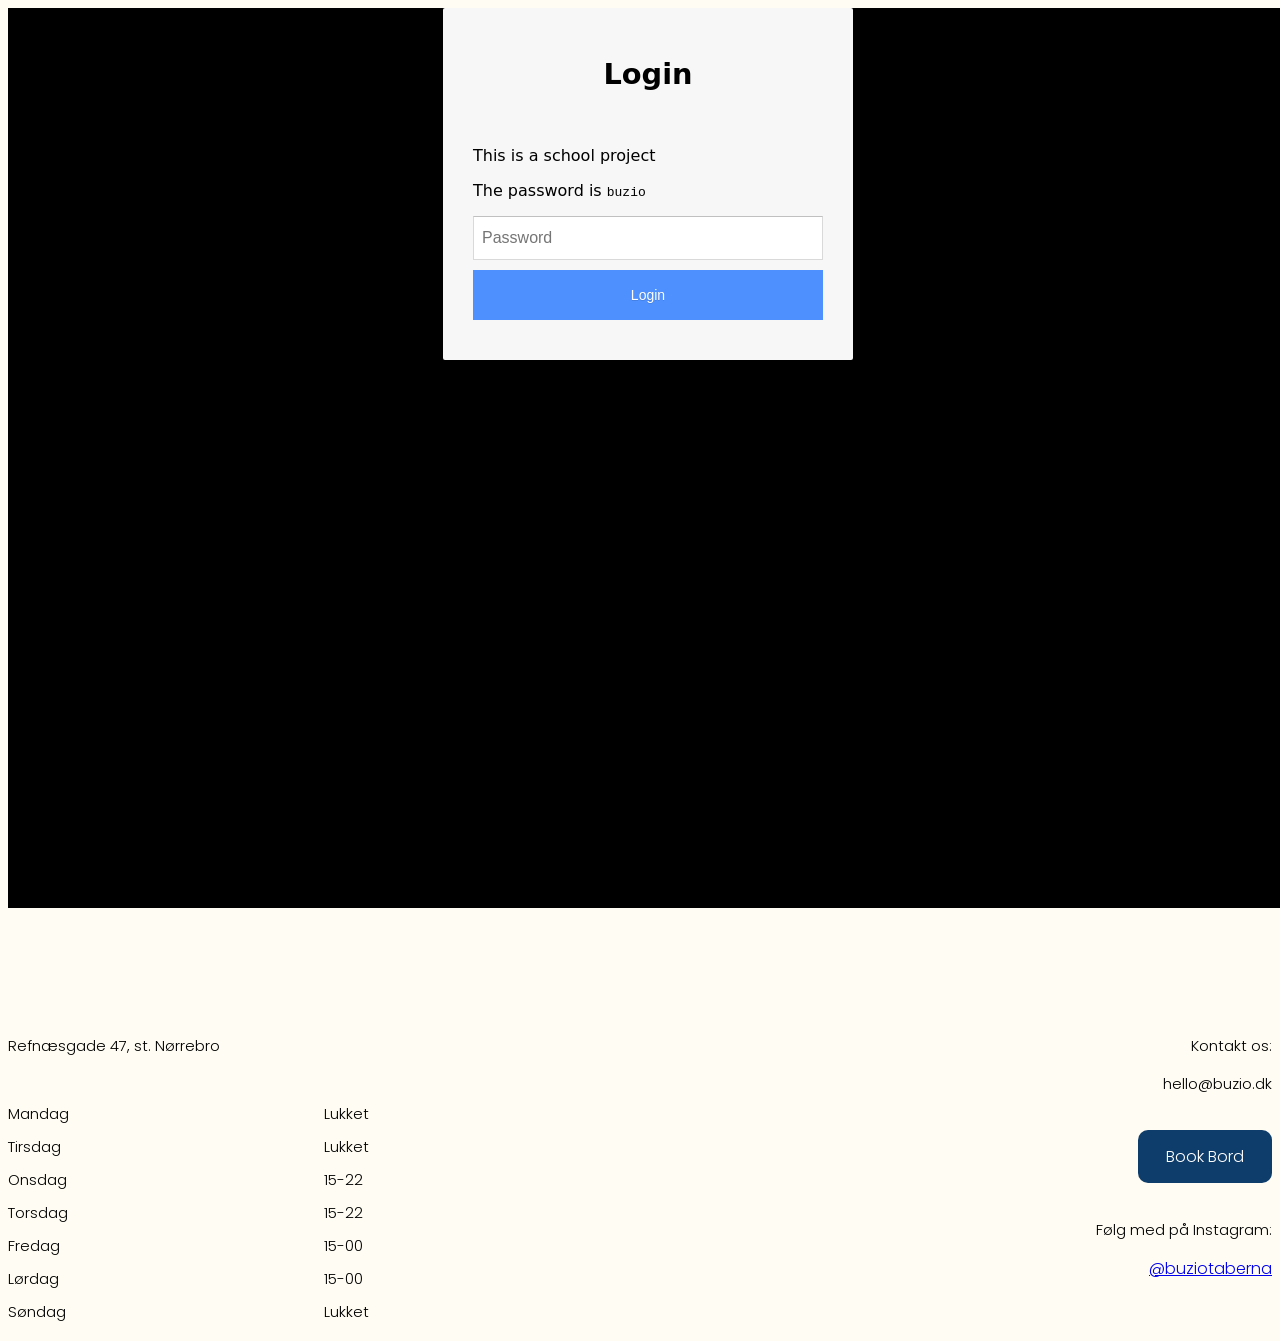
<file: begivenheder.html>
<!doctype html>
<html lang="da">
  <head>
    <meta charset="UTF-8" />
    <meta name="viewport" content="width=device-width, initial-scale=1.0" />
    <title>Begivenheder</title>
    <meta name="robots" content="noindex" />
    <link rel="icon" type="img/webp" href="img/buzio logo.webp" />
    <link rel="stylesheet" href="css/generel.css" />
    <link rel="stylesheet" href="css/style.css" />
    <link rel="stylesheet" href="css/begivenheder.css" />
    <link rel="preconnect" href="https://fonts.googleapis.com" />
    <link rel="preconnect" href="https://fonts.gstatic.com" crossorigin />
    <link href="https://fonts.googleapis.com/css2?family=Poppins:ital,wght@0,100;0,200;0,300;0,400;0,500;0,600;0,700;0,800;0,900;1,100;1,200;1,300;1,400;1,500;1,600;1,700;1,800;1,900&display=swap" rel="stylesheet" />
  </head>
  <body>
    <header>
      <a href="index.html"><img class="logo_buzio" src="img/buziotransparant.png" alt="logo" /></a>
      <div class="burger" id="burger" onclick="toggleMenu()">☰</div>
      <nav id="menu">
        <ul>
          <li><a href="menu.html">HVAD VI TILBYDER</a></li>
          <li><a href="om-os.html">OM OS</a></li>
          <li><a href="begivenheder.html">BEGIVENHEDER</a></li>
          <li><a href="kontakt.html">KONTAKT OS</a></li>
        </ul>
      </nav>
    </header>

    <main>
      <h1 class="overskrift">BEGIVENHEDER</h1>
      <div class="begivenheder_grid">
        <img class="begivenheder_pad" src="img/sommerbingopic.webp" alt="sommerbingo" />
        <div class="dato">
          <p>TORSDAG</p>
          <p>21/5</p>
        </div>
        <div class="tredje">
          <h3>SOMMER BINGO</h3>
          <a href="https://shop.fresto.io/en/features/events/signup" target="_blank" class="book-btn"> SIGN UP</a>
        </div>
        <p>
          Sommer bingo med sangria!!! Lad os skyde sommeren igang med bingo og sangria. Kom og nyd god stemning samt vind en masse fede præmie, når Jasper og Wilma råber bingotallene op! Første tal råbes kl 18, så kom før hvis i skal spise:) vi ses!
          Ps. Prisen er inkl det første glas sangria og en bingoplade!
        </p>
      </div>
      <div class="begivenheder_grid">
        <img class="begivenheder_pad" src="img/billederafpiger.webp" alt="speeddating" />
        <div class="dato">
          <p>ONSDAG</p>
          <p>10/6</p>
        </div>
        <div class="tredje">
          <h3>SPEED-DATING</h3>
          <a href="https://shop.fresto.io/en/features/events/signup" target="_blank" class="book-btn"> SIGN UP</a>
        </div>
        <p>
          Speeddating på Búzio!!! Kom og mød en masse nye mennesker til en hyggelig aften med gode samtaler, grin og måske lidt sommerfugle i maven. Du får korte dates i afslappede omgivelser, og værterne sørger for god stemning hele aftenen:) Måske
          finder du et match – måske får du bare en virkelig sjov aften. Vi ses!
        </p>
      </div>
    </main>

    <footer>
      <div class="footer_grid">
        <div>
          <p>Refnæsgade 47, st. Nørrebro</p>

          <div class="footer_times_grid">
            <div>
              <ul>
                <li>Mandag</li>
                <li>Tirsdag</li>
                <li>Onsdag</li>
                <li>Torsdag</li>
                <li>Fredag</li>
                <li>Lørdag</li>
                <li>Søndag</li>
              </ul>
            </div>
            <div>
              <ul>
                <li>Lukket</li>
                <li>Lukket</li>
                <li>15-22</li>
                <li>15-22</li>
                <li>15-00</li>
                <li>15-00</li>
                <li>Lukket</li>
              </ul>
            </div>
          </div>
        </div>

        <div class="footer_kontakt">
          <h3>Kontakt os:</h3>
          <p>hello@buzio.dk</p>
          <a href="https://shop.fresto.io/en/buzio/booking?fbclid=PAZXh0bgNhZW0CMTEAAadDk9Q4BpulBY5hyakHiUbHq-7938nCb5w2bIYwGAvIQYwLvLKrNh6DSdf_0w_aem_bSbhaNjPGREs4haC2Uv3WA" target="_blank" class="book-btn"> Book Bord </a>
          <!-- cta knap -->
          <h3>Følg med på Instagram:</h3>
          <a href="https://www.instagram.com/buziotaberna?utm_source=ig_web_button_share_sheet&igsh=ZDNlZDc0MzIxNw==">@buziotaberna</a>
        </div>
      </div>
    </footer>
    <script src="js/script.js"></script>
  </body>
  <script src="js/login.js"></script>
</html>
</file>
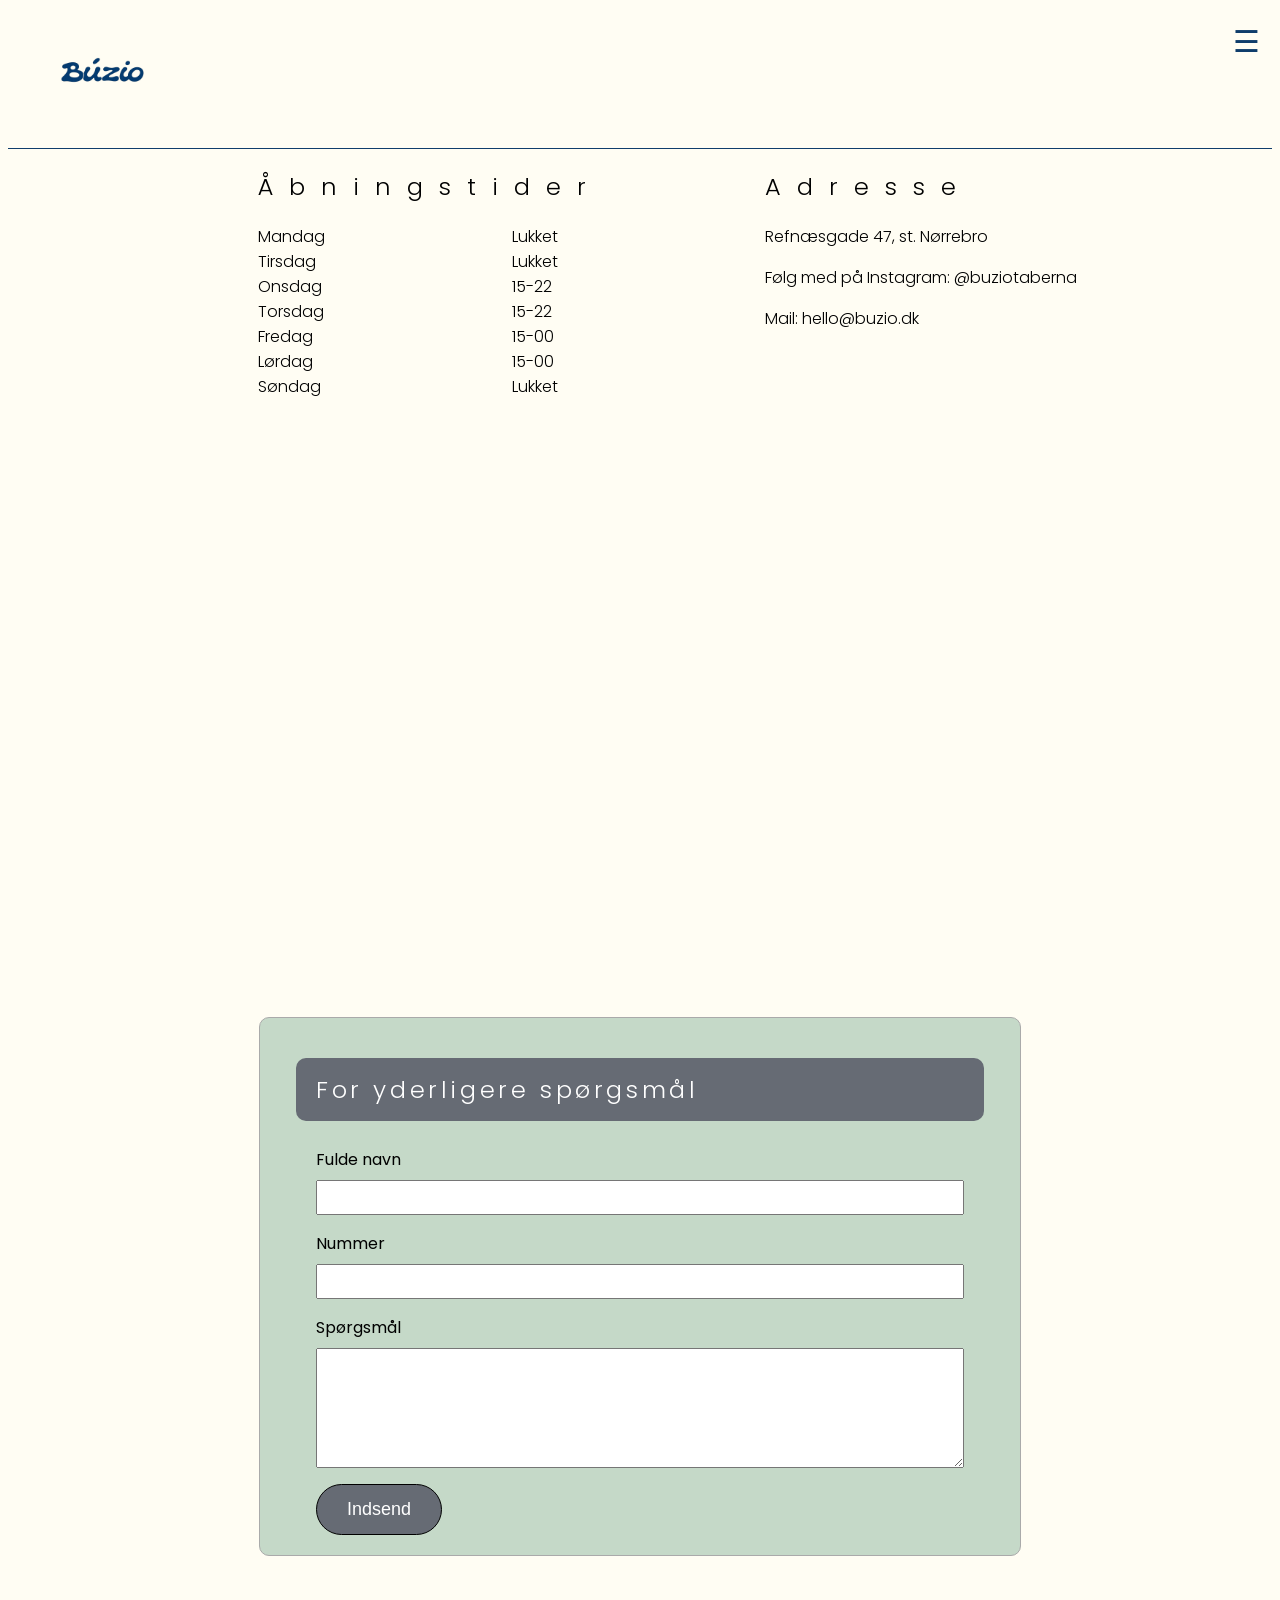
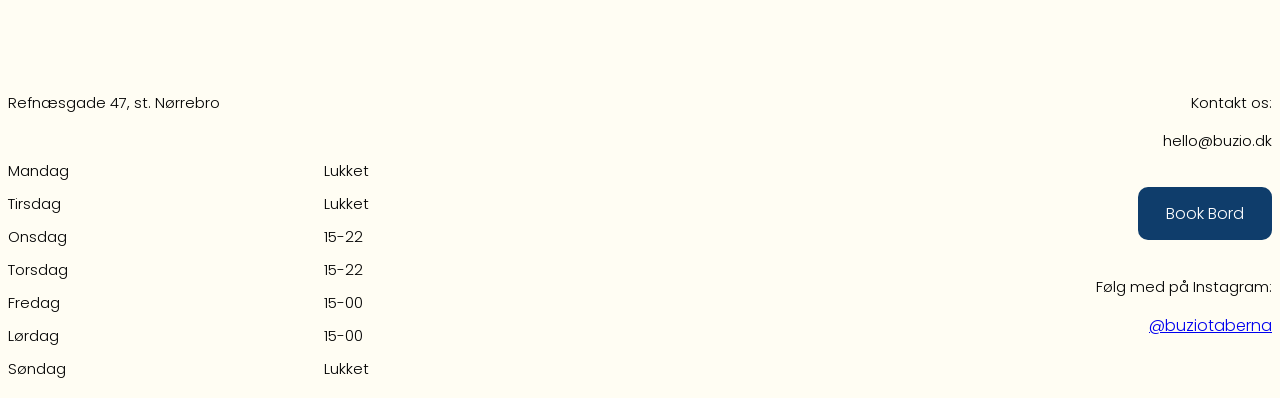
<file: kontakt.html>
<!doctype html>
<html lang="da">
  <head>
    <meta charset="UTF-8" />
    <meta name="viewport" content="width=device-width, initial-scale=1.0" />
    <title>Kontakt</title>
    <meta name="robots" content="noindex" />
    <link rel="icon" type="img/webp" href="img/buzio logo.webp" />
    <link rel="stylesheet" href="css/generel.css" />
    <link rel="stylesheet" href="css/style.css" />
    <link rel="preconnect" href="https://fonts.googleapis.com" />
    <link rel="preconnect" href="https://fonts.gstatic.com" crossorigin />
    <link rel="stylesheet" href="css/kontakt.css" />
    <link href="https://fonts.googleapis.com/css2?family=Poppins:ital,wght@0,100;0,200;0,300;0,400;0,500;0,600;0,700;0,800;0,900;1,100;1,200;1,300;1,400;1,500;1,600;1,700;1,800;1,900&display=swap" rel="stylesheet" />
  </head>
  <body>
    <header>
      <a href="index.html"><img class="logo_buzio" src="img/buziotransparant.png" alt="logo" /></a>
      <div class="burger" id="burger" onclick="toggleMenu()">☰</div>
      <nav id="menu">
        <ul>
          <li><a href="menu.html">HVAD VI TILBYDER</a></li>
          <li><a href="om-os.html">OM OS</a></li>
          <li><a href="begivenheder.html">BEGIVENHEDER</a></li>
          <li><a href="kontakt.html">KONTAKT OS</a></li>
        </ul>
      </nav>
    </header>

    <main>
      <div class="overskrifter">
        <div>
          <h2>Åbningstider</h2>
          <div class="footer_times_grid">
            <div>
              <ul>
                <li>Mandag</li>
                <li>Tirsdag</li>
                <li>Onsdag</li>
                <li>Torsdag</li>
                <li>Fredag</li>
                <li>Lørdag</li>
                <li>Søndag</li>
              </ul>
            </div>
            <div>
              <ul>
                <li>Lukket</li>
                <li>Lukket</li>
                <li>15-22</li>
                <li>15-22</li>
                <li>15-00</li>
                <li>15-00</li>
                <li>Lukket</li>
              </ul>
            </div>
          </div>
        </div>
        <div>
          <h2>Adresse</h2>
          <p>Refnæsgade 47, st. Nørrebro</p>
          <p>Følg med på Instagram: @buziotaberna</p>
          <p>Mail: hello@buzio.dk</p>
        </div>
      </div>
      <div class="googlemaps">
        <iframe
          src="https://www.google.com/maps/embed?pb=!1m18!1m12!1m3!1d2248.5229022699727!2d12.5530697770187!3d55.69728207306374!2m3!1f0!2f0!3f0!3m2!1i1024!2i768!4f13.1!3m3!1m2!1s0x465253056eb3cec1%3A0x76e851cae0f08c32!2sBuzio%20Taberna!5e0!3m2!1sda!2sdk!4v1779267741571!5m2!1sda!2sdk"
          width="850"
          height="450"
          style="border: 0"
          allowfullscreen=""
          loading="lazy"
          referrerpolicy="no-referrer-when-downgrade"
        ></iframe>
      </div>

      <div class="form-wrapper">
        <div class="bgcolor">
          <h2 class="h1">For yderligere spørgsmål</h2>

          <form class="forms" id="kontakt-form">
            <label>Fulde navn</label>
            <input class="input1" type="text" />

            <label>Nummer</label>
            <input class="input1" type="text" />

            <label>Spørgsmål</label>
            <textarea class="input"></textarea>

            <button class="Indsend" type="submit">Indsend</button>
          </form>

          <div class="bekraeftelse" id="bekraeftelse">
            <p>Tak for din henvendelse</p>
            <span>✓</span>
          </div>
        </div>
      </div>
    </main>

    <footer>
      <div class="footer_grid">
        <div>
          <p>Refnæsgade 47, st. Nørrebro</p>

          <div class="footer_times_grid">
            <div>
              <ul>
                <li>Mandag</li>
                <li>Tirsdag</li>
                <li>Onsdag</li>
                <li>Torsdag</li>
                <li>Fredag</li>
                <li>Lørdag</li>
                <li>Søndag</li>
              </ul>
            </div>
            <div>
              <ul>
                <li>Lukket</li>
                <li>Lukket</li>
                <li>15-22</li>
                <li>15-22</li>
                <li>15-00</li>
                <li>15-00</li>
                <li>Lukket</li>
              </ul>
            </div>
          </div>
        </div>

        <div class="footer_kontakt">
          <h3>Kontakt os:</h3>
          <p>hello@buzio.dk</p>
          <a href="https://shop.fresto.io/en/buzio/booking?fbclid=PAZXh0bgNhZW0CMTEAAadDk9Q4BpulBY5hyakHiUbHq-7938nCb5w2bIYwGAvIQYwLvLKrNh6DSdf_0w_aem_bSbhaNjPGREs4haC2Uv3WA" target="_blank" class="book-btn"> Book Bord </a>
          <!-- cta knap -->
          <h3>Følg med på Instagram:</h3>
          <a href="https://www.instagram.com/buziotaberna?utm_source=ig_web_button_share_sheet&igsh=ZDNlZDc0MzIxNw==">@buziotaberna</a>
        </div>
      </div>
    </footer>
    <script src="js/kontakt.js"></script>
    <script src="js/script.js"></script>
  </body>
</html>
</file>
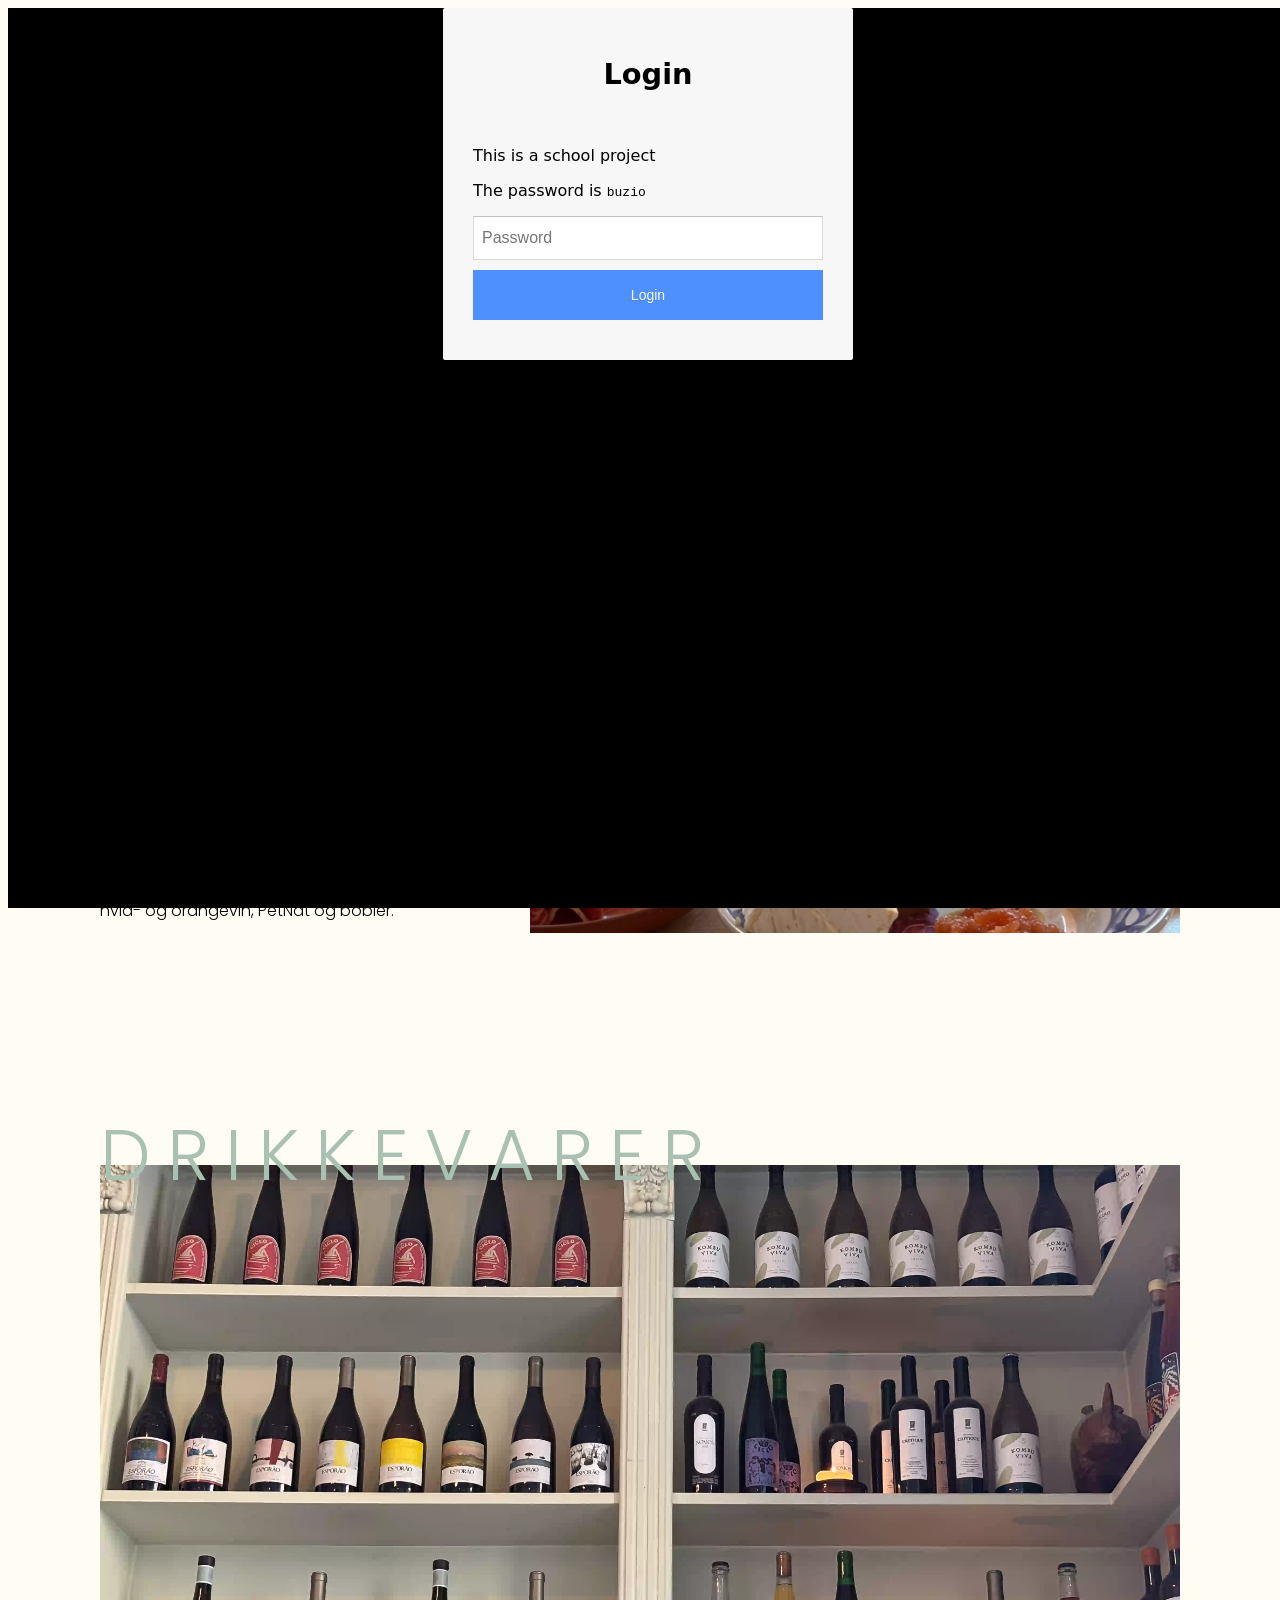
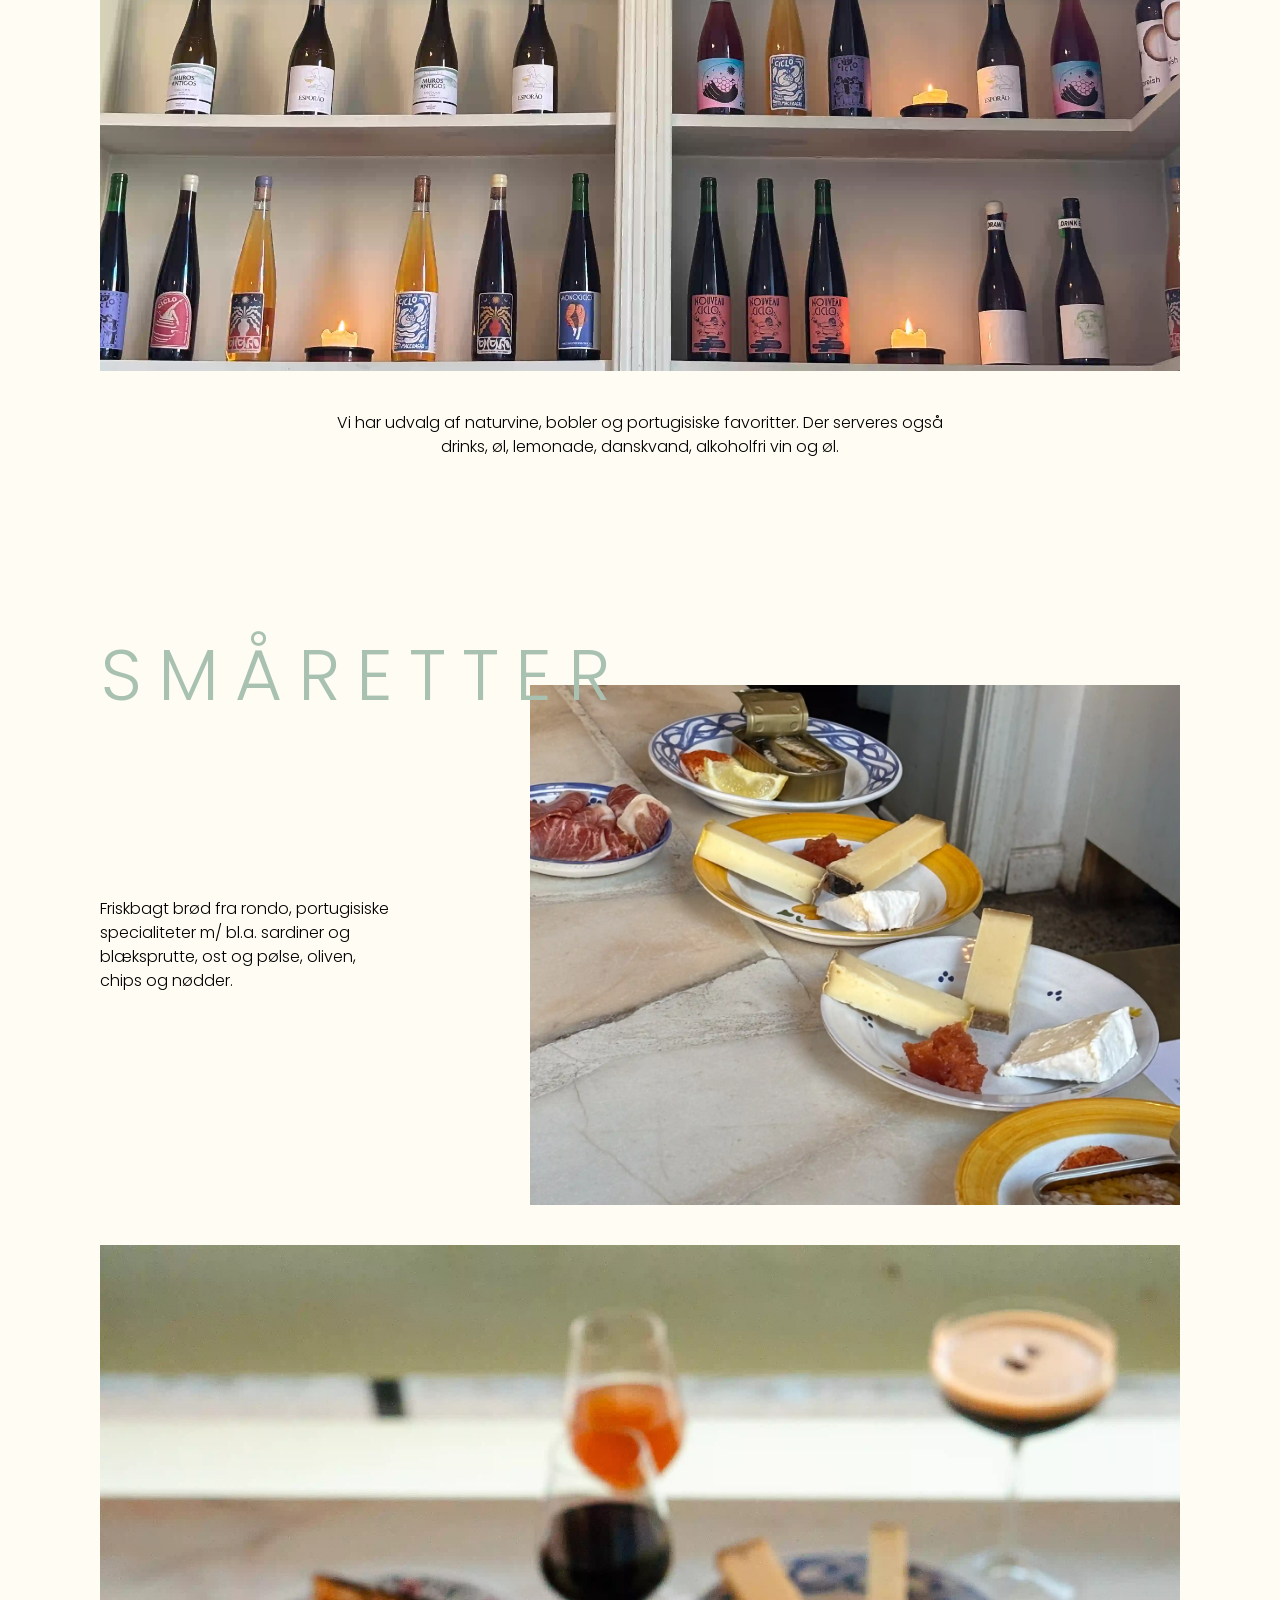
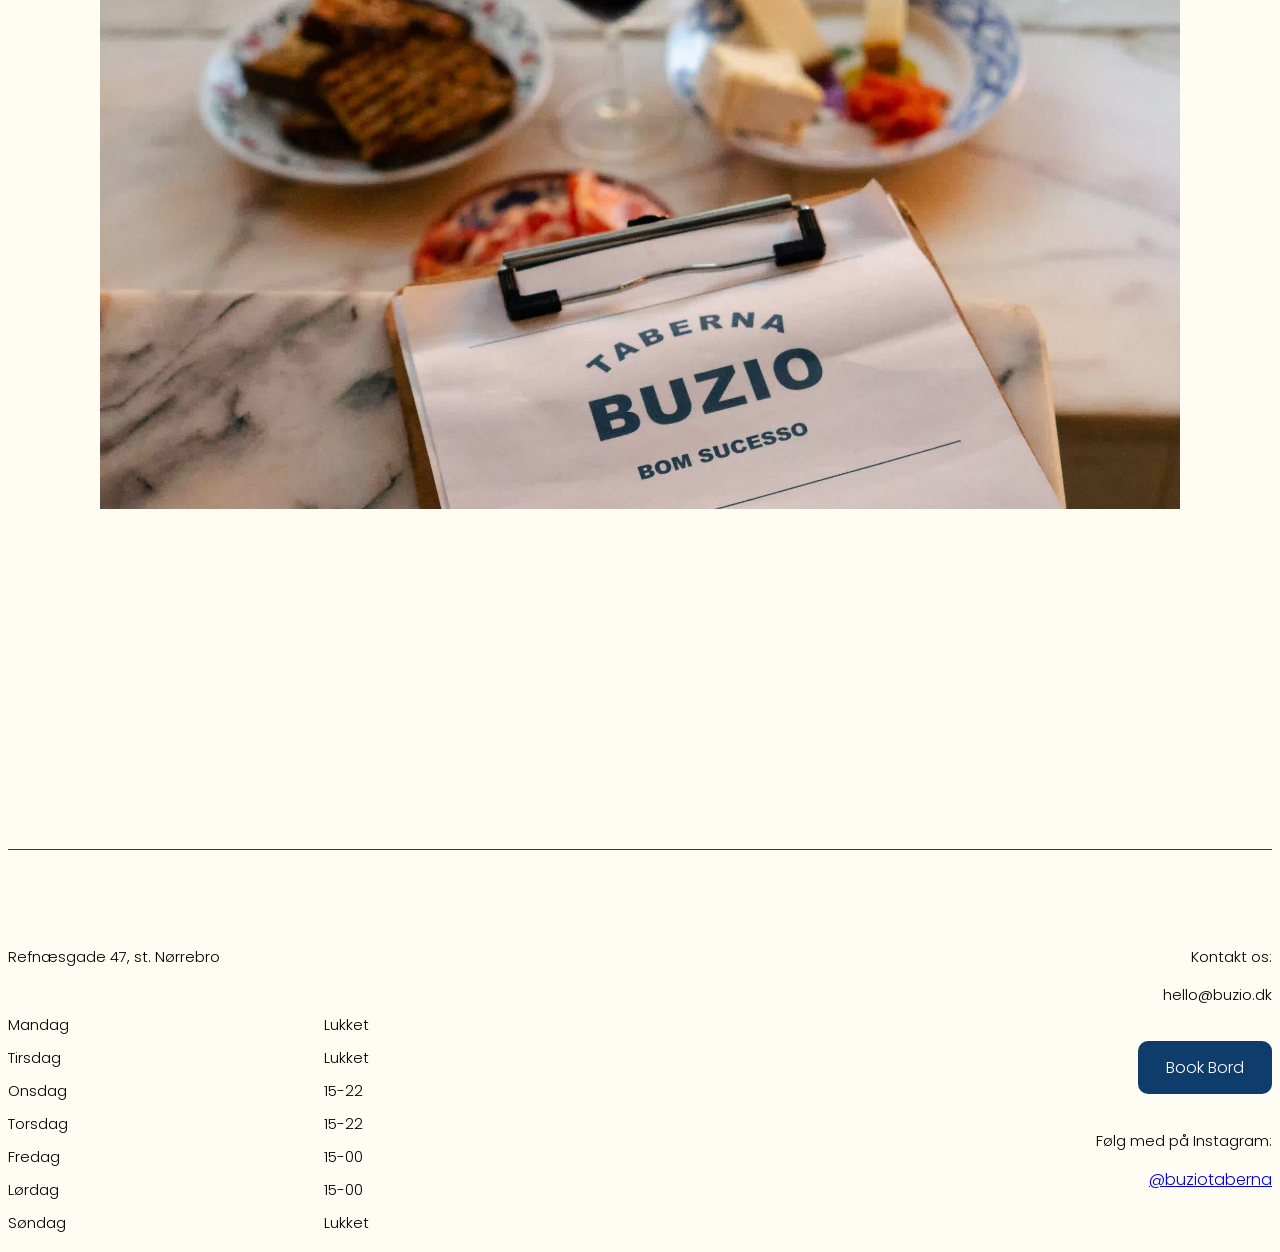
<file: menu.html>
<!doctype html>
<html lang="da">
  <head>
    <meta charset="UTF-8" />
    <meta name="viewport" content="width=device-width, initial-scale=1.0" />
    <title>Menu</title>
    <meta name="robots" content="noindex" />
    <link rel="icon" type="img/webp" href="img/buzio logo.webp" />
    <link rel="stylesheet" href="css/generel.css" />
    <link rel="stylesheet" href="css/style.css" />
    <link rel="stylesheet" href="css/menu.css" />
    <link rel="preconnect" href="https://fonts.googleapis.com" />
    <link rel="preconnect" href="https://fonts.gstatic.com" crossorigin />
    <link href="https://fonts.googleapis.com/css2?family=Poppins:ital,wght@0,100;0,200;0,300;0,400;0,500;0,600;0,700;0,800;0,900;1,100;1,200;1,300;1,400;1,500;1,600;1,700;1,800;1,900&display=swap" rel="stylesheet" />
  </head>
  <body>
    <header>
      <a href="index.html"><img class="logo_buzio" src="img/buziotransparant.png" alt="logo" /></a>
      <div class="burger" id="burger" onclick="toggleMenu()">☰</div>
      <nav id="menu">
        <ul>
          <li><a href="menu.html">HVAD VI TILBYDER</a></li>
          <li><a href="om-os.html">OM OS</a></li>
          <li><a href="begivenheder.html">BEGIVENHEDER</a></li>
          <li><a href="kontakt.html">KONTAKT OS</a></li>
        </ul>
      </nav>
    </header>

    <main>
      <section class="tilbyder">
        <h1>HVAD TILBYDER VI?</h1>

        <!-- SNACKS -->
        <section class="tilbyder_block">
          <h2>SNACKS & VIN</h2>

          <div class="snacks_grid">
            <div class="left_content">
              <img src="img/billedeafdrinksfuglperspek.webp" alt="Snacks og vin hos Búzio" />

              <p>Búzio er en portugisisk inspireret bar. De har et bredt udvalg af vine: rød-, hvid- og orangevin, PetNat og bobler.</p>
            </div>

            <img class="big_snack_image" src="img/vinogmadpådisk.webp" alt="Vin og snacks hos Búzio" />
          </div>
        </section>

        <!-- DRIKKEVARER -->
        <section class="tilbyder_block">
          <h2>DRIKKEVARER</h2>

          <div class="drikke_grid">
            <img src="img/vinbilledebredt.webp" alt="Vinreol hos Búzio" />
          </div>

          <p class="center_text">Vi har udvalg af naturvine, bobler og portugisiske favoritter. Der serveres også drinks, øl, lemonade, danskvand, alkoholfri vin og øl.</p>
        </section>

        <!-- SMÅRETTER -->
        <section class="tilbyder_block">
          <h2>SMÅRETTER</h2>

          <div class="smaa_grid">
            <p>Friskbagt brød fra rondo, portugisiske specialiteter m/ bl.a. sardiner og blæksprutte, ost og pølse, oliven, chips og nødder.</p>

            <img src="img/madtallerkner.webp" alt="Småretter hos Búzio" />
          </div>

          <img class="big_image" src="img/fokuspaamenukortdrinksibg.webp" alt="Bord med mad og vin hos Búzio" />
        </section>
      </section>
    </main>

    <footer>
      <div class="footer_grid">
        <div>
          <p>Refnæsgade 47, st. Nørrebro</p>

          <div class="footer_times_grid">
            <div>
              <ul>
                <li>Mandag</li>
                <li>Tirsdag</li>
                <li>Onsdag</li>
                <li>Torsdag</li>
                <li>Fredag</li>
                <li>Lørdag</li>
                <li>Søndag</li>
              </ul>
            </div>
            <div>
              <ul>
                <li>Lukket</li>
                <li>Lukket</li>
                <li>15-22</li>
                <li>15-22</li>
                <li>15-00</li>
                <li>15-00</li>
                <li>Lukket</li>
              </ul>
            </div>
          </div>
        </div>

        <div class="footer_kontakt">
          <h3>Kontakt os:</h3>
          <p>hello@buzio.dk</p>
          <a href="https://shop.fresto.io/en/buzio/booking?fbclid=PAZXh0bgNhZW0CMTEAAadDk9Q4BpulBY5hyakHiUbHq-7938nCb5w2bIYwGAvIQYwLvLKrNh6DSdf_0w_aem_bSbhaNjPGREs4haC2Uv3WA" target="_blank" class="book-btn"> Book Bord </a>
          <!-- cta knap -->
          <h3>Følg med på Instagram:</h3>
          <a href="https://www.instagram.com/buziotaberna?utm_source=ig_web_button_share_sheet&igsh=ZDNlZDc0MzIxNw==">@buziotaberna</a>
        </div>
      </div>
    </footer>
    <script src="js/script.js"></script>
  </body>
  <script src="js/login.js"></script>
</html>
</file>
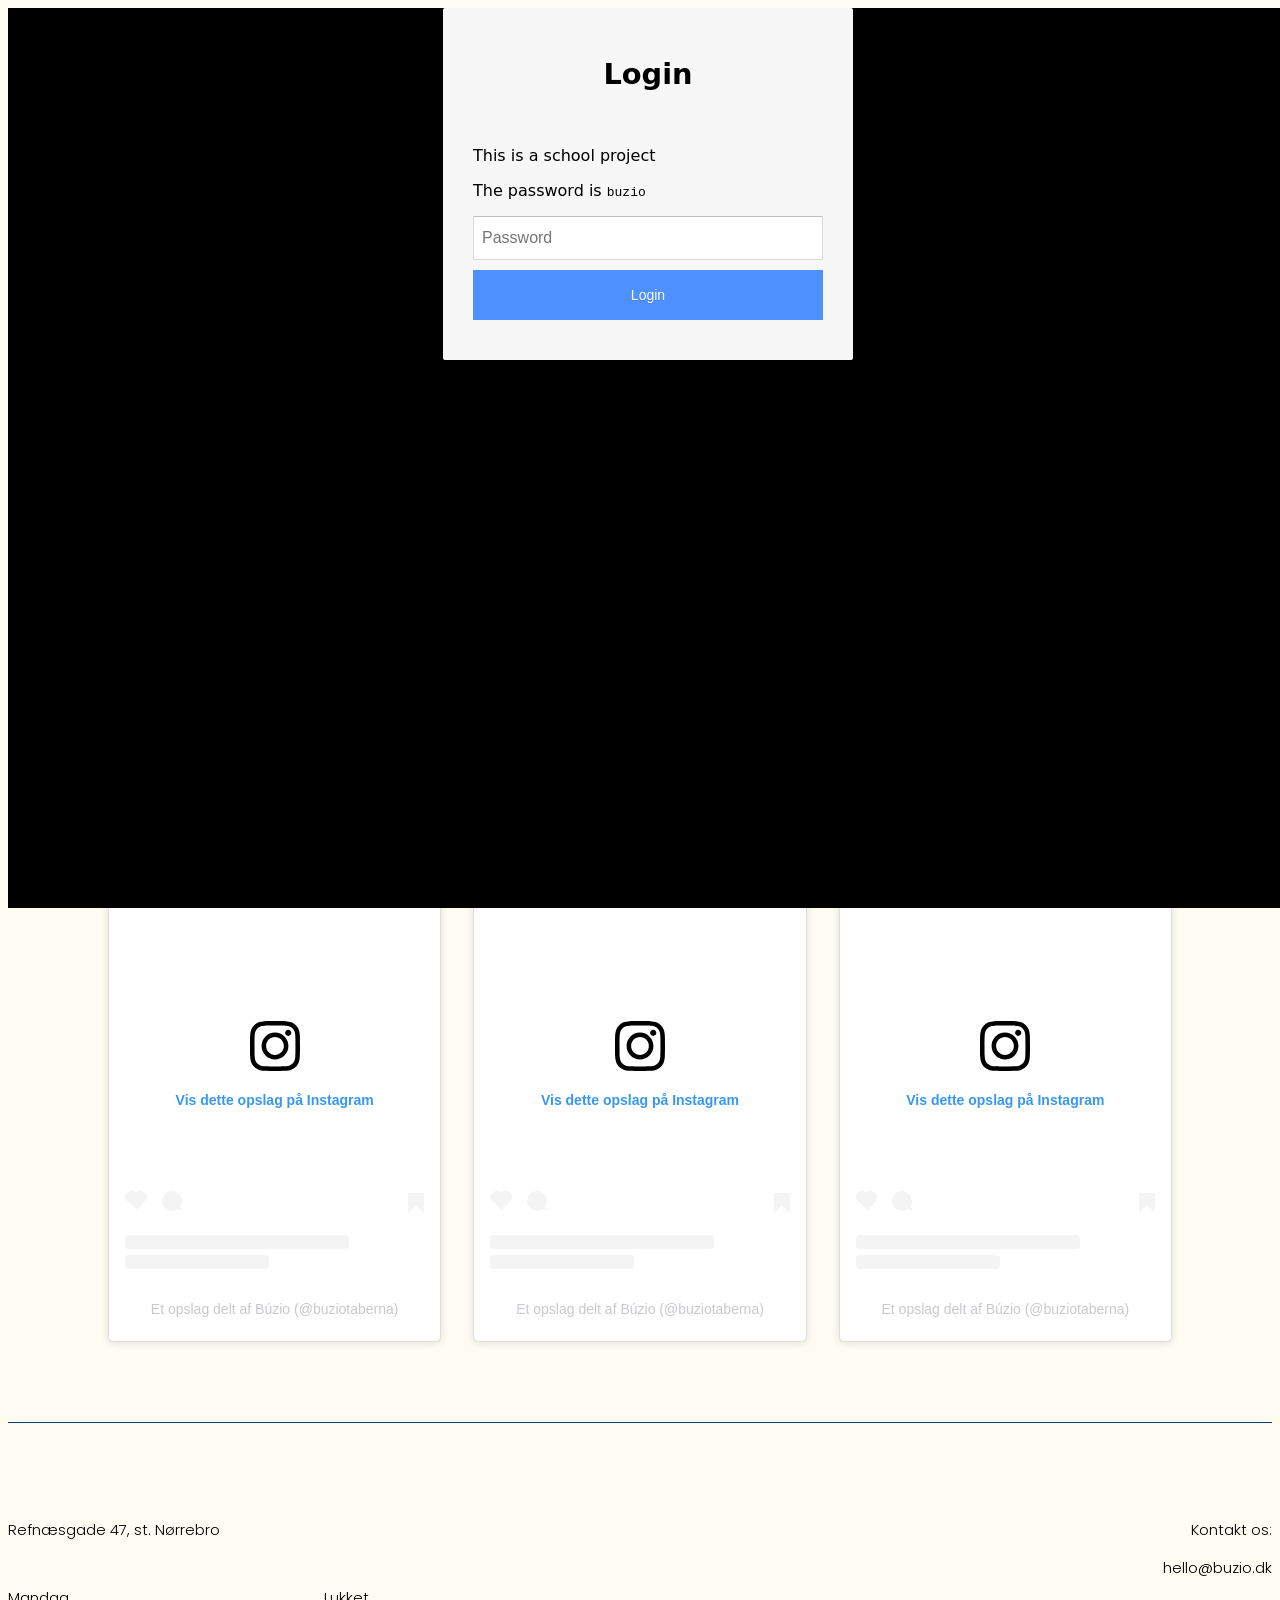
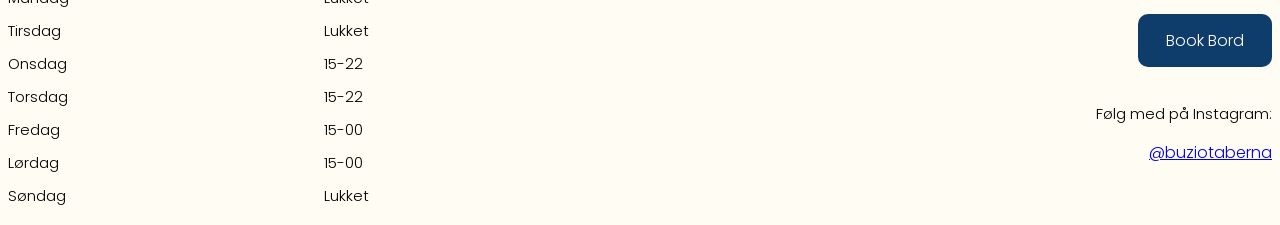
<file: om-os.html>
<!doctype html>
<html lang="da">
  <head>
    <meta charset="UTF-8" />
    <meta name="viewport" content="width=device-width, initial-scale=1.0" />
    <title>Kontakt</title>
    <meta name="robots" content="noindex" />
    <link rel="icon" type="img/webp" href="img/buzio logo.webp" />
    <link rel="stylesheet" href="css/generel.css" />
    <link rel="stylesheet" href="css/style.css" />
    <link rel="stylesheet" href="css/om-os.css" />
    <link rel="preconnect" href="https://fonts.googleapis.com" />
    <link rel="preconnect" href="https://fonts.gstatic.com" crossorigin />
    <link href="https://fonts.googleapis.com/css2?family=Poppins:ital,wght@0,100;0,200;0,300;0,400;0,500;0,600;0,700;0,800;0,900;1,100;1,200;1,300;1,400;1,500;1,600;1,700;1,800;1,900&display=swap" rel="stylesheet" />
  </head>
  <body>
    <header>
      <a href="index.html"><img class="logo_buzio" src="img/buziotransparant.png" alt="logo" /></a>
      <div class="burger" id="burger" onclick="toggleMenu()">☰</div>
      <nav id="menu">
        <ul>
          <li><a href="menu.html">HVAD VI TILBYDER</a></li>
          <li><a href="om-os.html">OM OS</a></li>
          <li><a href="begivenheder.html">BEGIVENHEDER</a></li>
          <li><a href="kontakt.html">KONTAKT OS</a></li>
        </ul>
      </nav>
    </header>

    <main>
      <section class="grid_omos">
        <div>
          <h1>OM OS</h1>
          <p>
            I hjertet af københavn ligger vores portoguisiske vinbar Buzio. Her tilbyder vin, drinks og øl. 99 procent af vores vine er fra Portugal. Derudover tilbyder vi også friskbagt brød fra rondo, portugistiske specialiteter m/ bl.a sardiner og
            blæksprutte, ost og pølse, oliven, chips og nødder.
          </p>
          <p>Hos buzio handler det om hele oplevelsen. Vi vil gerne skabe hvor vi stræber efter den afslappede steming, hvor vi alle kommer hianden ved.</p>
          <section class="omosimg">
            <img src="img/Image01.webp" alt="billede1" />
            <img src="img/portugalbillede.webp" alt="billede2" />
            <img src="img/personale.webp" alt="billede3" />
            <img src="img/billedeafbuziobredt.webp" alt="billede4" />
          </section>
        </div>
        <div class="stortbilledeomos">
          <img src="img/billedefraig (1).webp" alt="stortbillede" />
        </div>
      </section>
      <section class="ojeblikke">
        <h1>SMÅ ØJEBLIKKE</h1>
        <p>Et lille kig ind i vores hverdag.</p>
        <p>Små moments, stemning og alt det hyggelige imellem.</p>
        <section class="instagrid">
          <div class="insta-post">
            <blockquote
              class="instagram-media"
              data-instgrm-permalink="https://www.instagram.com/p/DOIy9WbDdKd/?utm_source=ig_embed&amp;utm_campaign=loading"
              data-instgrm-version="14"
              style="
                background: #fff;
                border: 0;
                border-radius: 3px;
                box-shadow:
                  0 0 1px 0 rgba(0, 0, 0, 0.5),
                  0 1px 10px 0 rgba(0, 0, 0, 0.15);
                margin: 1px;
                max-width: 540px;
                min-width: 326px;
                padding: 0;
                width: 99.375%;
                width: -webkit-calc(100% - 2px);
                width: calc(100% - 2px);
              "
            >
              <div style="padding: 16px">
                <a href="https://www.instagram.com/p/DOIy9WbDdKd/?utm_source=ig_embed&amp;utm_campaign=loading" style="background: #ffffff; line-height: 0; padding: 0 0; text-align: center; text-decoration: none; width: 100%" target="_blank">
                  <div style="display: flex; flex-direction: row; align-items: center">
                    <div style="background-color: #f4f4f4; border-radius: 50%; flex-grow: 0; height: 40px; margin-right: 14px; width: 40px"></div>
                    <div style="display: flex; flex-direction: column; flex-grow: 1; justify-content: center">
                      <div style="background-color: #f4f4f4; border-radius: 4px; flex-grow: 0; height: 14px; margin-bottom: 6px; width: 100px"></div>
                      <div style="background-color: #f4f4f4; border-radius: 4px; flex-grow: 0; height: 14px; width: 60px"></div>
                    </div>
                  </div>
                  <div style="padding: 19% 0"></div>
                  <div style="display: block; height: 50px; margin: 0 auto 12px; width: 50px">
                    <svg width="50px" height="50px" viewBox="0 0 60 60" version="1.1" xmlns="https://www.w3.org/2000/svg" xmlns:xlink="https://www.w3.org/1999/xlink">
                      <g stroke="none" stroke-width="1" fill="none" fill-rule="evenodd">
                        <g transform="translate(-511.000000, -20.000000)" fill="#000000">
                          <g>
                            <path
                              d="M556.869,30.41 C554.814,30.41 553.148,32.076 553.148,34.131 C553.148,36.186 554.814,37.852 556.869,37.852 C558.924,37.852 560.59,36.186 560.59,34.131 C560.59,32.076 558.924,30.41 556.869,30.41 M541,60.657 C535.114,60.657 530.342,55.887 530.342,50 C530.342,44.114 535.114,39.342 541,39.342 C546.887,39.342 551.658,44.114 551.658,50 C551.658,55.887 546.887,60.657 541,60.657 M541,33.886 C532.1,33.886 524.886,41.1 524.886,50 C524.886,58.899 532.1,66.113 541,66.113 C549.9,66.113 557.115,58.899 557.115,50 C557.115,41.1 549.9,33.886 541,33.886 M565.378,62.101 C565.244,65.022 564.756,66.606 564.346,67.663 C563.803,69.06 563.154,70.057 562.106,71.106 C561.058,72.155 560.06,72.803 558.662,73.347 C557.607,73.757 556.021,74.244 553.102,74.378 C549.944,74.521 548.997,74.552 541,74.552 C533.003,74.552 532.056,74.521 528.898,74.378 C525.979,74.244 524.393,73.757 523.338,73.347 C521.94,72.803 520.942,72.155 519.894,71.106 C518.846,70.057 518.197,69.06 517.654,67.663 C517.244,66.606 516.755,65.022 516.623,62.101 C516.479,58.943 516.448,57.996 516.448,50 C516.448,42.003 516.479,41.056 516.623,37.899 C516.755,34.978 517.244,33.391 517.654,32.338 C518.197,30.938 518.846,29.942 519.894,28.894 C520.942,27.846 521.94,27.196 523.338,26.654 C524.393,26.244 525.979,25.756 528.898,25.623 C532.057,25.479 533.004,25.448 541,25.448 C548.997,25.448 549.943,25.479 553.102,25.623 C556.021,25.756 557.607,26.244 558.662,26.654 C560.06,27.196 561.058,27.846 562.106,28.894 C563.154,29.942 563.803,30.938 564.346,32.338 C564.756,33.391 565.244,34.978 565.378,37.899 C565.522,41.056 565.552,42.003 565.552,50 C565.552,57.996 565.522,58.943 565.378,62.101 M570.82,37.631 C570.674,34.438 570.167,32.258 569.425,30.349 C568.659,28.377 567.633,26.702 565.965,25.035 C564.297,23.368 562.623,22.342 560.652,21.575 C558.743,20.834 556.562,20.326 553.369,20.18 C550.169,20.033 549.148,20 541,20 C532.853,20 531.831,20.033 528.631,20.18 C525.438,20.326 523.257,20.834 521.349,21.575 C519.376,22.342 517.703,23.368 516.035,25.035 C514.368,26.702 513.342,28.377 512.574,30.349 C511.834,32.258 511.326,34.438 511.181,37.631 C511.035,40.831 511,41.851 511,50 C511,58.147 511.035,59.17 511.181,62.369 C511.326,65.562 511.834,67.743 512.574,69.651 C513.342,71.625 514.368,73.296 516.035,74.965 C517.703,76.634 519.376,77.658 521.349,78.425 C523.257,79.167 525.438,79.673 528.631,79.82 C531.831,79.965 532.853,80.001 541,80.001 C549.148,80.001 550.169,79.965 553.369,79.82 C556.562,79.673 558.743,79.167 560.652,78.425 C562.623,77.658 564.297,76.634 565.965,74.965 C567.633,73.296 568.659,71.625 569.425,69.651 C570.167,67.743 570.674,65.562 570.82,62.369 C570.966,59.17 571,58.147 571,50 C571,41.851 570.966,40.831 570.82,37.631"
                            ></path>
                          </g>
                        </g>
                      </g>
                    </svg>
                  </div>
                  <div style="padding-top: 8px"><div style="color: #3897f0; font-family: Arial, sans-serif; font-size: 14px; font-style: normal; font-weight: 550; line-height: 18px">Vis dette opslag på Instagram</div></div>
                  <div style="padding: 12.5% 0"></div>
                  <div style="display: flex; flex-direction: row; margin-bottom: 14px; align-items: center">
                    <div>
                      <div style="background-color: #f4f4f4; border-radius: 50%; height: 12.5px; width: 12.5px; transform: translateX(0px) translateY(7px)"></div>
                      <div style="background-color: #f4f4f4; height: 12.5px; transform: rotate(-45deg) translateX(3px) translateY(1px); width: 12.5px; flex-grow: 0; margin-right: 14px; margin-left: 2px"></div>
                      <div style="background-color: #f4f4f4; border-radius: 50%; height: 12.5px; width: 12.5px; transform: translateX(9px) translateY(-18px)"></div>
                    </div>
                    <div style="margin-left: 8px">
                      <div style="background-color: #f4f4f4; border-radius: 50%; flex-grow: 0; height: 20px; width: 20px"></div>
                      <div style="width: 0; height: 0; border-top: 2px solid transparent; border-left: 6px solid #f4f4f4; border-bottom: 2px solid transparent; transform: translateX(16px) translateY(-4px) rotate(30deg)"></div>
                    </div>
                    <div style="margin-left: auto">
                      <div style="width: 0px; border-top: 8px solid #f4f4f4; border-right: 8px solid transparent; transform: translateY(16px)"></div>
                      <div style="background-color: #f4f4f4; flex-grow: 0; height: 12px; width: 16px; transform: translateY(-4px)"></div>
                      <div style="width: 0; height: 0; border-top: 8px solid #f4f4f4; border-left: 8px solid transparent; transform: translateY(-4px) translateX(8px)"></div>
                    </div>
                  </div>
                  <div style="display: flex; flex-direction: column; flex-grow: 1; justify-content: center; margin-bottom: 24px">
                    <div style="background-color: #f4f4f4; border-radius: 4px; flex-grow: 0; height: 14px; margin-bottom: 6px; width: 224px"></div>
                    <div style="background-color: #f4f4f4; border-radius: 4px; flex-grow: 0; height: 14px; width: 144px"></div></div
                ></a>
                <p style="color: #c9c8cd; font-family: Arial, sans-serif; font-size: 14px; line-height: 17px; margin-bottom: 0; margin-top: 8px; overflow: hidden; padding: 8px 0 7px; text-align: center; text-overflow: ellipsis; white-space: nowrap">
                  <a
                    href="https://www.instagram.com/p/DOIy9WbDdKd/?utm_source=ig_embed&amp;utm_campaign=loading"
                    style="color: #c9c8cd; font-family: Arial, sans-serif; font-size: 14px; font-style: normal; font-weight: normal; line-height: 17px; text-decoration: none"
                    target="_blank"
                    >Et opslag delt af Búzio (@buziotaberna)</a
                  >
                </p>
              </div>
            </blockquote>
          </div>
          <div class="insta-post">
            <blockquote
              class="instagram-media"
              data-instgrm-permalink="https://www.instagram.com/p/DW04zGUDYEZ/?utm_source=ig_embed&amp;utm_campaign=loading"
              data-instgrm-version="14"
              style="
                background: #fff;
                border: 0;
                border-radius: 3px;
                box-shadow:
                  0 0 1px 0 rgba(0, 0, 0, 0.5),
                  0 1px 10px 0 rgba(0, 0, 0, 0.15);
                margin: 1px;
                max-width: 540px;
                min-width: 326px;
                padding: 0;
                width: 99.375%;
                width: -webkit-calc(100% - 2px);
                width: calc(100% - 2px);
              "
            >
              <div style="padding: 16px">
                <a href="https://www.instagram.com/p/DW04zGUDYEZ/?utm_source=ig_embed&amp;utm_campaign=loading" style="background: #ffffff; line-height: 0; padding: 0 0; text-align: center; text-decoration: none; width: 100%" target="_blank">
                  <div style="display: flex; flex-direction: row; align-items: center">
                    <div style="background-color: #f4f4f4; border-radius: 50%; flex-grow: 0; height: 40px; margin-right: 14px; width: 40px"></div>
                    <div style="display: flex; flex-direction: column; flex-grow: 1; justify-content: center">
                      <div style="background-color: #f4f4f4; border-radius: 4px; flex-grow: 0; height: 14px; margin-bottom: 6px; width: 100px"></div>
                      <div style="background-color: #f4f4f4; border-radius: 4px; flex-grow: 0; height: 14px; width: 60px"></div>
                    </div>
                  </div>
                  <div style="padding: 19% 0"></div>
                  <div style="display: block; height: 50px; margin: 0 auto 12px; width: 50px">
                    <svg width="50px" height="50px" viewBox="0 0 60 60" version="1.1" xmlns="https://www.w3.org/2000/svg" xmlns:xlink="https://www.w3.org/1999/xlink">
                      <g stroke="none" stroke-width="1" fill="none" fill-rule="evenodd">
                        <g transform="translate(-511.000000, -20.000000)" fill="#000000">
                          <g>
                            <path
                              d="M556.869,30.41 C554.814,30.41 553.148,32.076 553.148,34.131 C553.148,36.186 554.814,37.852 556.869,37.852 C558.924,37.852 560.59,36.186 560.59,34.131 C560.59,32.076 558.924,30.41 556.869,30.41 M541,60.657 C535.114,60.657 530.342,55.887 530.342,50 C530.342,44.114 535.114,39.342 541,39.342 C546.887,39.342 551.658,44.114 551.658,50 C551.658,55.887 546.887,60.657 541,60.657 M541,33.886 C532.1,33.886 524.886,41.1 524.886,50 C524.886,58.899 532.1,66.113 541,66.113 C549.9,66.113 557.115,58.899 557.115,50 C557.115,41.1 549.9,33.886 541,33.886 M565.378,62.101 C565.244,65.022 564.756,66.606 564.346,67.663 C563.803,69.06 563.154,70.057 562.106,71.106 C561.058,72.155 560.06,72.803 558.662,73.347 C557.607,73.757 556.021,74.244 553.102,74.378 C549.944,74.521 548.997,74.552 541,74.552 C533.003,74.552 532.056,74.521 528.898,74.378 C525.979,74.244 524.393,73.757 523.338,73.347 C521.94,72.803 520.942,72.155 519.894,71.106 C518.846,70.057 518.197,69.06 517.654,67.663 C517.244,66.606 516.755,65.022 516.623,62.101 C516.479,58.943 516.448,57.996 516.448,50 C516.448,42.003 516.479,41.056 516.623,37.899 C516.755,34.978 517.244,33.391 517.654,32.338 C518.197,30.938 518.846,29.942 519.894,28.894 C520.942,27.846 521.94,27.196 523.338,26.654 C524.393,26.244 525.979,25.756 528.898,25.623 C532.057,25.479 533.004,25.448 541,25.448 C548.997,25.448 549.943,25.479 553.102,25.623 C556.021,25.756 557.607,26.244 558.662,26.654 C560.06,27.196 561.058,27.846 562.106,28.894 C563.154,29.942 563.803,30.938 564.346,32.338 C564.756,33.391 565.244,34.978 565.378,37.899 C565.522,41.056 565.552,42.003 565.552,50 C565.552,57.996 565.522,58.943 565.378,62.101 M570.82,37.631 C570.674,34.438 570.167,32.258 569.425,30.349 C568.659,28.377 567.633,26.702 565.965,25.035 C564.297,23.368 562.623,22.342 560.652,21.575 C558.743,20.834 556.562,20.326 553.369,20.18 C550.169,20.033 549.148,20 541,20 C532.853,20 531.831,20.033 528.631,20.18 C525.438,20.326 523.257,20.834 521.349,21.575 C519.376,22.342 517.703,23.368 516.035,25.035 C514.368,26.702 513.342,28.377 512.574,30.349 C511.834,32.258 511.326,34.438 511.181,37.631 C511.035,40.831 511,41.851 511,50 C511,58.147 511.035,59.17 511.181,62.369 C511.326,65.562 511.834,67.743 512.574,69.651 C513.342,71.625 514.368,73.296 516.035,74.965 C517.703,76.634 519.376,77.658 521.349,78.425 C523.257,79.167 525.438,79.673 528.631,79.82 C531.831,79.965 532.853,80.001 541,80.001 C549.148,80.001 550.169,79.965 553.369,79.82 C556.562,79.673 558.743,79.167 560.652,78.425 C562.623,77.658 564.297,76.634 565.965,74.965 C567.633,73.296 568.659,71.625 569.425,69.651 C570.167,67.743 570.674,65.562 570.82,62.369 C570.966,59.17 571,58.147 571,50 C571,41.851 570.966,40.831 570.82,37.631"
                            ></path>
                          </g>
                        </g>
                      </g>
                    </svg>
                  </div>
                  <div style="padding-top: 8px"><div style="color: #3897f0; font-family: Arial, sans-serif; font-size: 14px; font-style: normal; font-weight: 550; line-height: 18px">Vis dette opslag på Instagram</div></div>
                  <div style="padding: 12.5% 0"></div>
                  <div style="display: flex; flex-direction: row; margin-bottom: 14px; align-items: center">
                    <div>
                      <div style="background-color: #f4f4f4; border-radius: 50%; height: 12.5px; width: 12.5px; transform: translateX(0px) translateY(7px)"></div>
                      <div style="background-color: #f4f4f4; height: 12.5px; transform: rotate(-45deg) translateX(3px) translateY(1px); width: 12.5px; flex-grow: 0; margin-right: 14px; margin-left: 2px"></div>
                      <div style="background-color: #f4f4f4; border-radius: 50%; height: 12.5px; width: 12.5px; transform: translateX(9px) translateY(-18px)"></div>
                    </div>
                    <div style="margin-left: 8px">
                      <div style="background-color: #f4f4f4; border-radius: 50%; flex-grow: 0; height: 20px; width: 20px"></div>
                      <div style="width: 0; height: 0; border-top: 2px solid transparent; border-left: 6px solid #f4f4f4; border-bottom: 2px solid transparent; transform: translateX(16px) translateY(-4px) rotate(30deg)"></div>
                    </div>
                    <div style="margin-left: auto">
                      <div style="width: 0px; border-top: 8px solid #f4f4f4; border-right: 8px solid transparent; transform: translateY(16px)"></div>
                      <div style="background-color: #f4f4f4; flex-grow: 0; height: 12px; width: 16px; transform: translateY(-4px)"></div>
                      <div style="width: 0; height: 0; border-top: 8px solid #f4f4f4; border-left: 8px solid transparent; transform: translateY(-4px) translateX(8px)"></div>
                    </div>
                  </div>
                  <div style="display: flex; flex-direction: column; flex-grow: 1; justify-content: center; margin-bottom: 24px">
                    <div style="background-color: #f4f4f4; border-radius: 4px; flex-grow: 0; height: 14px; margin-bottom: 6px; width: 224px"></div>
                    <div style="background-color: #f4f4f4; border-radius: 4px; flex-grow: 0; height: 14px; width: 144px"></div></div
                ></a>
                <p style="color: #c9c8cd; font-family: Arial, sans-serif; font-size: 14px; line-height: 17px; margin-bottom: 0; margin-top: 8px; overflow: hidden; padding: 8px 0 7px; text-align: center; text-overflow: ellipsis; white-space: nowrap">
                  <a
                    href="https://www.instagram.com/p/DW04zGUDYEZ/?utm_source=ig_embed&amp;utm_campaign=loading"
                    style="color: #c9c8cd; font-family: Arial, sans-serif; font-size: 14px; font-style: normal; font-weight: normal; line-height: 17px; text-decoration: none"
                    target="_blank"
                    >Et opslag delt af Búzio (@buziotaberna)</a
                  >
                </p>
              </div>
            </blockquote>
          </div>
          <div class="insta-post">
            <blockquote
              class="instagram-media"
              data-instgrm-permalink="https://www.instagram.com/p/DEvD9zHM3ay/?utm_source=ig_embed&amp;utm_campaign=loading"
              data-instgrm-version="14"
              style="
                background: #fff;
                border: 0;
                border-radius: 3px;
                box-shadow:
                  0 0 1px 0 rgba(0, 0, 0, 0.5),
                  0 1px 10px 0 rgba(0, 0, 0, 0.15);
                margin: 1px;
                max-width: 540px;
                min-width: 326px;
                padding: 0;
                width: 99.375%;
                width: -webkit-calc(100% - 2px);
                width: calc(100% - 2px);
              "
            >
              <div style="padding: 16px">
                <a href="https://www.instagram.com/p/DEvD9zHM3ay/?utm_source=ig_embed&amp;utm_campaign=loading" style="background: #ffffff; line-height: 0; padding: 0 0; text-align: center; text-decoration: none; width: 100%" target="_blank">
                  <div style="display: flex; flex-direction: row; align-items: center">
                    <div style="background-color: #f4f4f4; border-radius: 50%; flex-grow: 0; height: 40px; margin-right: 14px; width: 40px"></div>
                    <div style="display: flex; flex-direction: column; flex-grow: 1; justify-content: center">
                      <div style="background-color: #f4f4f4; border-radius: 4px; flex-grow: 0; height: 14px; margin-bottom: 6px; width: 100px"></div>
                      <div style="background-color: #f4f4f4; border-radius: 4px; flex-grow: 0; height: 14px; width: 60px"></div>
                    </div>
                  </div>
                  <div style="padding: 19% 0"></div>
                  <div style="display: block; height: 50px; margin: 0 auto 12px; width: 50px">
                    <svg width="50px" height="50px" viewBox="0 0 60 60" version="1.1" xmlns="https://www.w3.org/2000/svg" xmlns:xlink="https://www.w3.org/1999/xlink">
                      <g stroke="none" stroke-width="1" fill="none" fill-rule="evenodd">
                        <g transform="translate(-511.000000, -20.000000)" fill="#000000">
                          <g>
                            <path
                              d="M556.869,30.41 C554.814,30.41 553.148,32.076 553.148,34.131 C553.148,36.186 554.814,37.852 556.869,37.852 C558.924,37.852 560.59,36.186 560.59,34.131 C560.59,32.076 558.924,30.41 556.869,30.41 M541,60.657 C535.114,60.657 530.342,55.887 530.342,50 C530.342,44.114 535.114,39.342 541,39.342 C546.887,39.342 551.658,44.114 551.658,50 C551.658,55.887 546.887,60.657 541,60.657 M541,33.886 C532.1,33.886 524.886,41.1 524.886,50 C524.886,58.899 532.1,66.113 541,66.113 C549.9,66.113 557.115,58.899 557.115,50 C557.115,41.1 549.9,33.886 541,33.886 M565.378,62.101 C565.244,65.022 564.756,66.606 564.346,67.663 C563.803,69.06 563.154,70.057 562.106,71.106 C561.058,72.155 560.06,72.803 558.662,73.347 C557.607,73.757 556.021,74.244 553.102,74.378 C549.944,74.521 548.997,74.552 541,74.552 C533.003,74.552 532.056,74.521 528.898,74.378 C525.979,74.244 524.393,73.757 523.338,73.347 C521.94,72.803 520.942,72.155 519.894,71.106 C518.846,70.057 518.197,69.06 517.654,67.663 C517.244,66.606 516.755,65.022 516.623,62.101 C516.479,58.943 516.448,57.996 516.448,50 C516.448,42.003 516.479,41.056 516.623,37.899 C516.755,34.978 517.244,33.391 517.654,32.338 C518.197,30.938 518.846,29.942 519.894,28.894 C520.942,27.846 521.94,27.196 523.338,26.654 C524.393,26.244 525.979,25.756 528.898,25.623 C532.057,25.479 533.004,25.448 541,25.448 C548.997,25.448 549.943,25.479 553.102,25.623 C556.021,25.756 557.607,26.244 558.662,26.654 C560.06,27.196 561.058,27.846 562.106,28.894 C563.154,29.942 563.803,30.938 564.346,32.338 C564.756,33.391 565.244,34.978 565.378,37.899 C565.522,41.056 565.552,42.003 565.552,50 C565.552,57.996 565.522,58.943 565.378,62.101 M570.82,37.631 C570.674,34.438 570.167,32.258 569.425,30.349 C568.659,28.377 567.633,26.702 565.965,25.035 C564.297,23.368 562.623,22.342 560.652,21.575 C558.743,20.834 556.562,20.326 553.369,20.18 C550.169,20.033 549.148,20 541,20 C532.853,20 531.831,20.033 528.631,20.18 C525.438,20.326 523.257,20.834 521.349,21.575 C519.376,22.342 517.703,23.368 516.035,25.035 C514.368,26.702 513.342,28.377 512.574,30.349 C511.834,32.258 511.326,34.438 511.181,37.631 C511.035,40.831 511,41.851 511,50 C511,58.147 511.035,59.17 511.181,62.369 C511.326,65.562 511.834,67.743 512.574,69.651 C513.342,71.625 514.368,73.296 516.035,74.965 C517.703,76.634 519.376,77.658 521.349,78.425 C523.257,79.167 525.438,79.673 528.631,79.82 C531.831,79.965 532.853,80.001 541,80.001 C549.148,80.001 550.169,79.965 553.369,79.82 C556.562,79.673 558.743,79.167 560.652,78.425 C562.623,77.658 564.297,76.634 565.965,74.965 C567.633,73.296 568.659,71.625 569.425,69.651 C570.167,67.743 570.674,65.562 570.82,62.369 C570.966,59.17 571,58.147 571,50 C571,41.851 570.966,40.831 570.82,37.631"
                            ></path>
                          </g>
                        </g>
                      </g>
                    </svg>
                  </div>
                  <div style="padding-top: 8px"><div style="color: #3897f0; font-family: Arial, sans-serif; font-size: 14px; font-style: normal; font-weight: 550; line-height: 18px">Vis dette opslag på Instagram</div></div>
                  <div style="padding: 12.5% 0"></div>
                  <div style="display: flex; flex-direction: row; margin-bottom: 14px; align-items: center">
                    <div>
                      <div style="background-color: #f4f4f4; border-radius: 50%; height: 12.5px; width: 12.5px; transform: translateX(0px) translateY(7px)"></div>
                      <div style="background-color: #f4f4f4; height: 12.5px; transform: rotate(-45deg) translateX(3px) translateY(1px); width: 12.5px; flex-grow: 0; margin-right: 14px; margin-left: 2px"></div>
                      <div style="background-color: #f4f4f4; border-radius: 50%; height: 12.5px; width: 12.5px; transform: translateX(9px) translateY(-18px)"></div>
                    </div>
                    <div style="margin-left: 8px">
                      <div style="background-color: #f4f4f4; border-radius: 50%; flex-grow: 0; height: 20px; width: 20px"></div>
                      <div style="width: 0; height: 0; border-top: 2px solid transparent; border-left: 6px solid #f4f4f4; border-bottom: 2px solid transparent; transform: translateX(16px) translateY(-4px) rotate(30deg)"></div>
                    </div>
                    <div style="margin-left: auto">
                      <div style="width: 0px; border-top: 8px solid #f4f4f4; border-right: 8px solid transparent; transform: translateY(16px)"></div>
                      <div style="background-color: #f4f4f4; flex-grow: 0; height: 12px; width: 16px; transform: translateY(-4px)"></div>
                      <div style="width: 0; height: 0; border-top: 8px solid #f4f4f4; border-left: 8px solid transparent; transform: translateY(-4px) translateX(8px)"></div>
                    </div>
                  </div>
                  <div style="display: flex; flex-direction: column; flex-grow: 1; justify-content: center; margin-bottom: 24px">
                    <div style="background-color: #f4f4f4; border-radius: 4px; flex-grow: 0; height: 14px; margin-bottom: 6px; width: 224px"></div>
                    <div style="background-color: #f4f4f4; border-radius: 4px; flex-grow: 0; height: 14px; width: 144px"></div></div
                ></a>
                <p style="color: #c9c8cd; font-family: Arial, sans-serif; font-size: 14px; line-height: 17px; margin-bottom: 0; margin-top: 8px; overflow: hidden; padding: 8px 0 7px; text-align: center; text-overflow: ellipsis; white-space: nowrap">
                  <a
                    href="https://www.instagram.com/p/DEvD9zHM3ay/?utm_source=ig_embed&amp;utm_campaign=loading"
                    style="color: #c9c8cd; font-family: Arial, sans-serif; font-size: 14px; font-style: normal; font-weight: normal; line-height: 17px; text-decoration: none"
                    target="_blank"
                    >Et opslag delt af Búzio (@buziotaberna)</a
                  >
                </p>
              </div>
            </blockquote>
          </div>
          <script async src="//www.instagram.com/embed.js"></script>

          <script async src="//www.instagram.com/embed.js"></script>
          <script async src="//www.instagram.com/embed.js"></script>
          <script async src="//www.instagram.com/embed.js"></script>
          <script async src="//www.instagram.com/embed.js"></script>
        </section>
      </section>
      <!--instagram insætning-->
    </main>

    <footer>
      <div class="footer_grid">
        <div>
          <p>Refnæsgade 47, st. Nørrebro</p>

          <div class="footer_times_grid">
            <div>
              <ul>
                <li>Mandag</li>
                <li>Tirsdag</li>
                <li>Onsdag</li>
                <li>Torsdag</li>
                <li>Fredag</li>
                <li>Lørdag</li>
                <li>Søndag</li>
              </ul>
            </div>
            <div>
              <ul>
                <li>Lukket</li>
                <li>Lukket</li>
                <li>15-22</li>
                <li>15-22</li>
                <li>15-00</li>
                <li>15-00</li>
                <li>Lukket</li>
              </ul>
            </div>
          </div>
        </div>

        <div class="footer_kontakt">
          <h3>Kontakt os:</h3>
          <p>hello@buzio.dk</p>
          <a href="https://shop.fresto.io/en/buzio/booking?fbclid=PAZXh0bgNhZW0CMTEAAadDk9Q4BpulBY5hyakHiUbHq-7938nCb5w2bIYwGAvIQYwLvLKrNh6DSdf_0w_aem_bSbhaNjPGREs4haC2Uv3WA" target="_blank" class="book-btn"> Book Bord </a>
          <!-- cta knap -->
          <h3>Følg med på Instagram:</h3>
          <a href="https://www.instagram.com/buziotaberna?utm_source=ig_web_button_share_sheet&igsh=ZDNlZDc0MzIxNw==">@buziotaberna</a>
        </div>
      </div>
    </footer>
    <script src="js/script.js"></script>
  </body>
  <script src="js/login.js"></script>
</html>
</file>
<file: css/generel.css>
body {
  background-color: #fffdf3;
}

img {
  max-width: 100%;
}

.poppins-light {
  font-family: "Poppins", sans-serif;
  font-weight: 300;
  font-style: normal;
}

.poppins-medium {
  font-family: "Poppins", sans-serif;
  font-weight: 500;
  font-style: normal;
}

p {
  font-family: "Poppins";
  font-weight: 300;
}

li {
  font-family: "Poppins";
  font-weight: 300;
}

a {
  font-family: "Poppins";
  font-weight: 300;
}

h3 {
  font-family: "Poppins";
  font-weight: 300;
}

h1 {
  font-family: "Poppins";
  font-weight: 500;
  letter-spacing: 12px;
}

h2 {
  font-family: "Poppins";
  font-weight: 300;
  letter-spacing: 16px;
}
</file>
<file: css/style.css>
header {
  display: flex;
  justify-content: space-between;
  align-items: center;
  padding: 20px;
  color: #0f3d6b;
  border-bottom: 1px solid #0f3d6b;
}

.forside-header .logo_buzio {
  display: none;
}

.forside-header {
  border-bottom: none;
}

/* MENU */

.burger {
  font-size: 30px;
  cursor: pointer;
  position: fixed;
  top: 20px;
  right: 20px;
  z-index: 2000; /* højere end menuens */
}

#menu {
  position: fixed;
  top: 0;
  right: 0;
  width: 50vw; /* Halvdelen af skærmen */
  height: 100vh; /* Hele højden */

  background: rgba(255, 255, 255, 0.9); /* Hvid med opacity */
  backdrop-filter: blur(8px); /* glass-effekt */

  padding: 120px 40px 40px;

  display: flex;
  flex-direction: column;
  gap: 30px;

  opacity: 0;
  transform: translateX(100%); /* Starter udenfor skærmen */
  pointer-events: none;

  transition:
    opacity 0.3s ease,
    transform 0.3s ease;

  box-shadow: -5px 0 20px rgba(0, 0, 0, 0.2);

  z-index: 1000;
}

#menu li {
  border-bottom: 1px solid #0f3d6b;
  padding-bottom: 15px;
}

#menu a {
  color: #0f3d6b;
  text-decoration: none;
  padding: 10px 0;
  display: block;
  font-size: 1.2rem;
}

/* Når menuen er åben */
#menu.active {
  opacity: 1;
  transform: translateX(0);
  pointer-events: auto;
}

ul {
  list-style: none;
  padding: 0;
  margin: 0;
}

/* ---- footer ---- */

.footer_grid {
  display: grid;
  grid-template-columns: 1fr 1fr;
}

.footer_times_grid {
  display: grid;
  grid-template-columns: 1fr 1fr;
}

footer li {
  padding-bottom: 10px;
  font-size: 15px;
}

footer p {
  padding-bottom: 30px;
  font-size: 15px;
}

.footer_kontakt {
  text-align: right;
}

.footer_kontakt p {
  padding: 0;
}

.footer_kontakt h3 {
  font-size: 15px;
}

.book-btn {
  padding: 14px 28px;
  background: #0f3d6b;
  color: white;
  text-decoration: none;
  border-radius: 10px;
  display: inline-block;
  margin: 20px 0;
}

/* ---- logo ---- */

.logo_buzio {
  width: 140px;
  height: auto;
}

@media (max-width: 768px) {
  #menu {
    width: 70vw; /* Fylder hele skærmen */
    height: 100vh;

    padding: 120px 30px 40px;

    border-radius: 0;
  }

  #menu a {
    font-size: 1.5rem;
  }
}
</file>
<file: css/begivenheder.css>
body {
  background-color: #fffdf3;
}

main {
  padding: 0 300px;
}

.begivenheder_grid {
  display: grid;
  grid-template-columns: 1fr 1fr 1fr 3fr;
  border-bottom: 1px solid #0f3d6b;
  border-top: 1px solid #0f3d6b;
}

.tredje {
  border-left: 1px solid #0f3d6b;
  padding-left: 1rem;
}

.tredje h3 {
  font-weight: 400;
}

.begivenheder_pad {
  padding-bottom: 3.5rem;
}

.overskrift {
  text-align: center;
  color: black;
  font-weight: 500;
  font-size: 3rem;
  padding-bottom: 3rem;
  padding-top: 2rem;
}

.dato {
  text-align: right;
  padding-right: 1rem;
}

footer {
  padding-top: 10rem;
}

@media (max-width: 768px) {
  .begivenheder_grid {
    grid-template-columns: 1fr 1fr 1fr;
  }
  .begivenheder_grid p {
    grid-column: span 3;
    padding-bottom: 2rem;
  }

  .overskrift {
    font-size: 2rem;
  }

  main {
    padding: 0 70px;
  }

  .book-btn {
    width: 70%;
    text-align: center;

    padding: 1rem;
    font-size: 1.1rem;

    border-radius: 12px;
  }

  .footer_grid {
    grid-template-columns: 1fr;
    text-align: center;
    padding: 30px 20px;
  }

  .footer_kontakt {
    text-align: center;
  }

  .footer_times_grid {
    justify-content: center;
  }
}
</file>
<file: css/kontakt.css>
.overskrifter {
  display: grid;
  grid-template-columns: 1fr 1fr;

  margin-left: 250px;
}

.googlemaps {
  display: flex;
  justify-content: center;
  margin-top: 5rem;
  margin-bottom: 3rem;
}

/* Centrer bgcolor på siden */
.form-wrapper {
  display: flex;
  justify-content: center;
  padding: 40px 0;
}

.bgcolor {
  display: grid;
  background-color: #c5d9c8;
  width: 45rem; /* bredere så det ligner billede 1 */
  border-radius: 10px;
  justify-items: center;
  padding: 20px;
  position: relative;
  border: 1px solid #aaa;
}

.forms {
  display: flex;
  flex-direction: column;
  width: 90%;
  margin-top: 1rem;
}

.input {
  width: 100%;
  padding: 10px;
  margin-top: 0.5rem;
  margin-bottom: 1rem;
  height: 120px;
  box-sizing: border-box;
  vertical-align: top;
}

.input1 {
  width: 100%;
  padding: 8px;
  margin-top: 0.5rem;
  margin-bottom: 1rem;
  box-sizing: border-box;
}

.h1 {
  background-color: #666b74;
  border-radius: 10px;
  color: white;
  width: 90%;
  padding: 14px 20px;
  letter-spacing: 0.15em;
  margin-bottom: 10px;
}

.bekraeftelse {
  display: none;
  position: absolute;
  background: #f0f0f0;
  padding: 40px 60px;
  border-radius: 8px;
  text-align: center;
  top: 50%;
  left: 50%;
  transform: translate(-50%, -50%);
  font-family: inherit;
  letter-spacing: 0.1em;
  width: 50%;
  height: 50%;
  opacity: 70%;
  align-content: center;
}

.bekraeftelse span {
  display: block;
  color: green;
  font-size: 1.5rem;
  margin-top: 10px;
}
.Indsend {
  width: fit-content;
  border-radius: 999px;
  background-color: #666b74;
  color: white;
  padding: 14px 30px;
  width: fit-content;
  font-size: large;
  border: 1px solid black;
}
.form-wrapper {
  margin-bottom: 5rem;
}

body {
  font-family: "Poppins";
}

@media (max-width: 768px) {
  .overskrifter {
    grid-template-columns: 1fr;
    padding: 30px 20px;
    gap: 30px;
    text-align: center;
    margin: auto;
  }

  .overskrifter h2 {
    letter-spacing: 0.3em;
    text-transform: uppercase;
    margin-bottom: 16px;
  }

  .footer_times_grid {
    justify-content: center;
  }

  .googlemaps iframe {
    width: 100%;
    height: 300px;
  }

  .form-wrapper {
    padding: 20px;
  }

  .bgcolor {
    width: 100%;
    border-radius: 10px;
  }

  .forms {
    width: 90%;
  }

  .footer_grid {
    grid-template-columns: 1fr;
    text-align: center;
    padding: 30px 20px;
  }

  .footer_kontakt {
    text-align: center;
  }
  .Indsend {
    width: fit-content;
  }
  .bgcolor {
    display: grid;
    background-color: #c5d9c8;
    width: 45rem; /* bredere så det ligner billede 1 */
    border-radius: 10px;
    justify-items: center;
    padding: 20px;
    position: relative;
    border: 1px solid #aaa;
  }

  .forms {
    display: flex;
    flex-direction: column;
    width: 90%;
    margin-top: 1rem;
  }

  .input {
    width: 100%;
    padding: 10px;
    margin-top: 0.5rem;
    margin-bottom: 1rem;
    height: 120px;
    box-sizing: border-box;
    vertical-align: top;
  }

  .input1 {
    width: 100%;
    padding: 8px;
    margin-top: 0.5rem;
    margin-bottom: 1rem;
    box-sizing: border-box;
  }
}
</file>
<file: css/menu.css>
body {
  background-color: #fffdf3;
}

/* MAIN SECTION */

.tilbyder {
  background-color: #fffdf3;
  width: 1080px;
  margin: 0 auto;
  padding: 70px 0 160px;
}

/* TOP OVERSKRIFT */

.tilbyder h1 {
  letter-spacing: 12px;

  margin-bottom: 100px;
}

/* BLOK */

.tilbyder_block {
  margin-bottom: 180px;

  position: relative;
}

/* STORE OVERSKRIFTER */

.tilbyder_block h2 {
  font-size: 72px;

  letter-spacing: 16px;

  color: #a9c1b1;

  line-height: 1;

  margin: 0 0 -26px 0;

  position: relative;

  z-index: 2;

  white-space: nowrap;
}

/* SNACKS */

.snacks_grid {
  display: grid;

  grid-template-columns: 400px 650px;

  gap: 30px;
}

.left_content img {
  object-fit: cover;

  display: block;
}

.big_snack_image {
  width: 650px;

  height: 520px;
  object-fit: cover;

  display: block;
}

.left_content p {
  max-width: 300px;

  font-size: 16px;

  line-height: 1.5;

  margin-top: 35px;
}

/* DRIKKEVARER */

.drikke_grid img {
  object-fit: cover;

  display: block;
}

.center_text {
  max-width: 650px;

  margin: 40px auto 0;

  text-align: center;

  font-size: 16px;

  line-height: 1.5;
}

/* SMÅRETTER */

.smaa_grid {
  display: grid;

  grid-template-columns: 400px 650px;

  gap: 30px;

  align-items: center;
}

.smaa_grid p {
  max-width: 300px;

  font-size: 16px;

  line-height: 1.5;
}

.smaa_grid img {
  width: 650px;

  height: 520px;

  object-fit: cover;

  display: block;
}

/* STORT BILLEDE */

.big_image {
  object-fit: cover;

  display: block;

  margin-top: 40px;
}

/* BILLEDER */

img {
  display: block;
}

footer {
  padding-top: 5rem;
  border-top: 1px solid #0f3d6b;
}

@media (max-width: 768px) {
  .tilbyder {
    width: 345px;
    margin: 0 auto;
    padding: 35px 0 90px;
  }

  .tilbyder h1 {
    font-size: 14px;
    letter-spacing: 8px;
    text-align: center;
    margin-bottom: 55px;
  }

  .tilbyder_block {
    margin-bottom: 70px;
  }

  .tilbyder_block h2 {
    font-size: 30px;
    letter-spacing: 6px;
    margin: 0 0 -10px 0;
    white-space: nowrap;
  }

  /* SNACKS + SMÅRETTER */

  .snacks_grid,
  .smaa_grid {
    display: grid;
    grid-template-columns: 130px 200px;
    gap: 15px;
    align-items: center;
  }

  .left_content {
    display: flex;
    flex-direction: column;
    justify-content: center;
  }

  .left_content img {
    width: 130px;
    height: 165px;
    object-fit: cover;
  }

  .big_snack_image {
    width: 200px;
    height: 285px;
    object-fit: cover;
  }

  .left_content p,
  .smaa_grid p {
    font-size: 11px;
    line-height: 1.45;
    margin-top: 18px;
  }

  /* DRIKKEVARER */

  .drikke_grid img {
    width: 345px;
    height: 300px;
    object-fit: cover;
  }

  .center_text {
    max-width: 280px;
    margin: 20px auto 0;
    text-align: center;
    font-size: 11px;
    line-height: 1.45;
  }

  /* SMÅRETTER */

  .smaa_grid img {
    width: 200px;
    height: 270px;
    object-fit: cover;
  }

  /* SIDSTE STORE BILLEDE */

  .big_image {
    width: 345px;
    height: 300px;
    object-fit: cover;
    margin-top: 15px;
    display: block;
  }

  .footer_grid {
    grid-template-columns: 1fr;
    text-align: center;
    padding: 30px 20px;
  }

  .footer_kontakt {
    text-align: center;
  }

  .footer_times_grid {
    justify-content: center;
  }
}
</file>
<file: css/om-os.css>
main {
  padding: 0 100px;
}

.grid_omos {
  display: grid;
  grid-template-columns: 2fr 1fr;
  gap: 2rem;
  border-bottom: 1px solid #0f3d6b;
  padding-bottom: 2rem;
  padding-top: 2rem;
}
.omosimg {
  display: grid;
  grid-template-columns: 1fr 1fr 1fr 1fr;
  align-items: baseline;
  gap: 2rem;
}
img {
  display: block;
  object-fit: cover;
  object-position: center center;
}
.omosimg img {
  height: 100%;
  width: auto;
  box-sizing: border-box;
}
.stortbilledeomos img {
  height: 100%;
  width: 100%;
}
.instagrid {
  display: grid;
  grid-template-columns: 1fr 1fr 1fr;
  gap: 2rem;
  align-items: start;
  padding-bottom: 5rem;
}
.ojeblikke {
  padding-top: 2rem;
}

footer {
  padding-top: 5rem;
  border-top: 1px solid #0f3d6b;
}
@media (max-width: 799px) {
  .grid_omos {
    display: grid;
    grid-template-columns: 1fr;
  }
  .stortbilledeomos img {
    width: 100%;
    height: auto;
  }
  .instagrid {
    display: grid;
    grid-template-columns: 1fr;
  }

  .footer_grid {
    grid-template-columns: 1fr;
    text-align: center;
    padding: 30px 20px;
  }

  .footer_kontakt {
    text-align: center;
  }

  .footer_times_grid {
    justify-content: center;
  }
}
</file>
